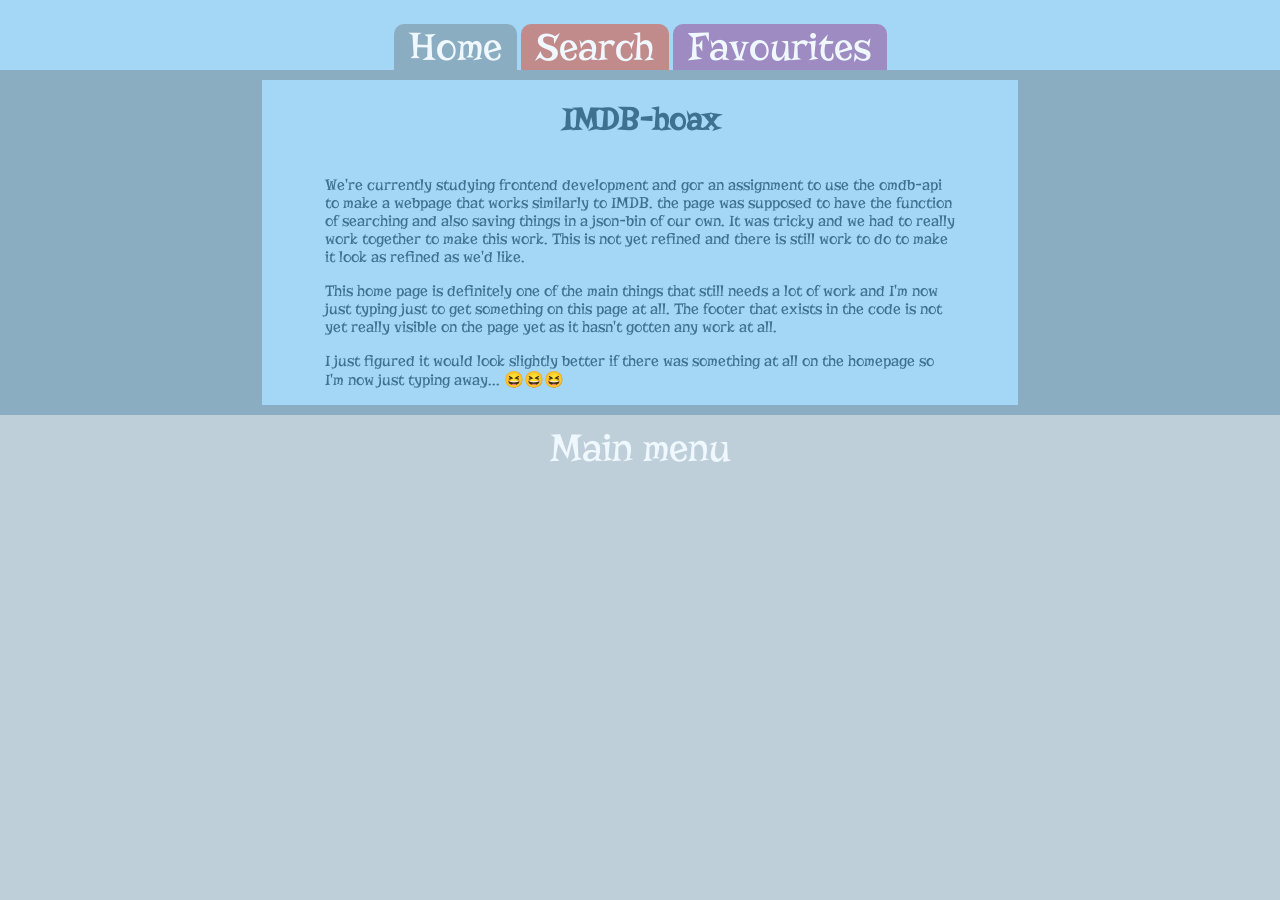
<file: moviethingy/index.html>
<!DOCTYPE html>
<html lang="en">

<head>
    <meta charset="UTF-8">
    <meta http-equiv="X-UA-Compatible" content="IE=edge">
    <meta name="viewport" content="width=device-width, initial-scale=1.0">
    <title>Document</title>
    <link rel="stylesheet" href="/moviethingy/CSS/style.css">
    <link rel="stylesheet" href="/moviethingy/CSS/home.css">
    <link rel="stylesheet" href="https://unicons.iconscout.com/release/v4.0.0/css/line.css">

</head>

<body>

    <header class="container header__container grid ">
        <div class="header__div">
            <a class="home__header header__detail" href="index.html">Home</a>
            <a class="search__header header__detail" href="search.html">Search</a>
            <a class="favourites__header header__detail" href="favourites.html">Favourites</a>
        </div>


    </header>

    <main class="container main__container grid ">
        <div class="alert note movie__info">
            <h1 class="title__home">IMDB-hoax</h1>
            <section>
                <p>We're currently studying frontend development and gor an assignment to use the omdb-api to make a webpage that works similarly to IMDB.
                    the page was supposed to have the function of searching and also saving things in a json-bin of our own. 
                    It was tricky and we had to really work together to make this work. This is not yet refined and there is still work to do to make it 
                    look as refined as we'd like. 
                </p>
                <p>
                    This home page is definitely one of the main things that still needs a lot of work and I'm now just typing just to get something
                    on this page at all. The footer that exists in the code is not yet really visible on the page yet as it hasn't gotten 
                    any work at all. 
                </p>
                <p>
                    I just figured it would look slightly better if there was something at all on the homepage so I'm now just typing away... 😆😆😆
                </p>

            </section>
        </div>

    </main>

    <footer class="container footer__container grid ">
        <a href="/index.html" class="container header__detail book-link">Main menu</a>
    </footer>

    <script src="script.js"></script>
</body>

</html>
</file>
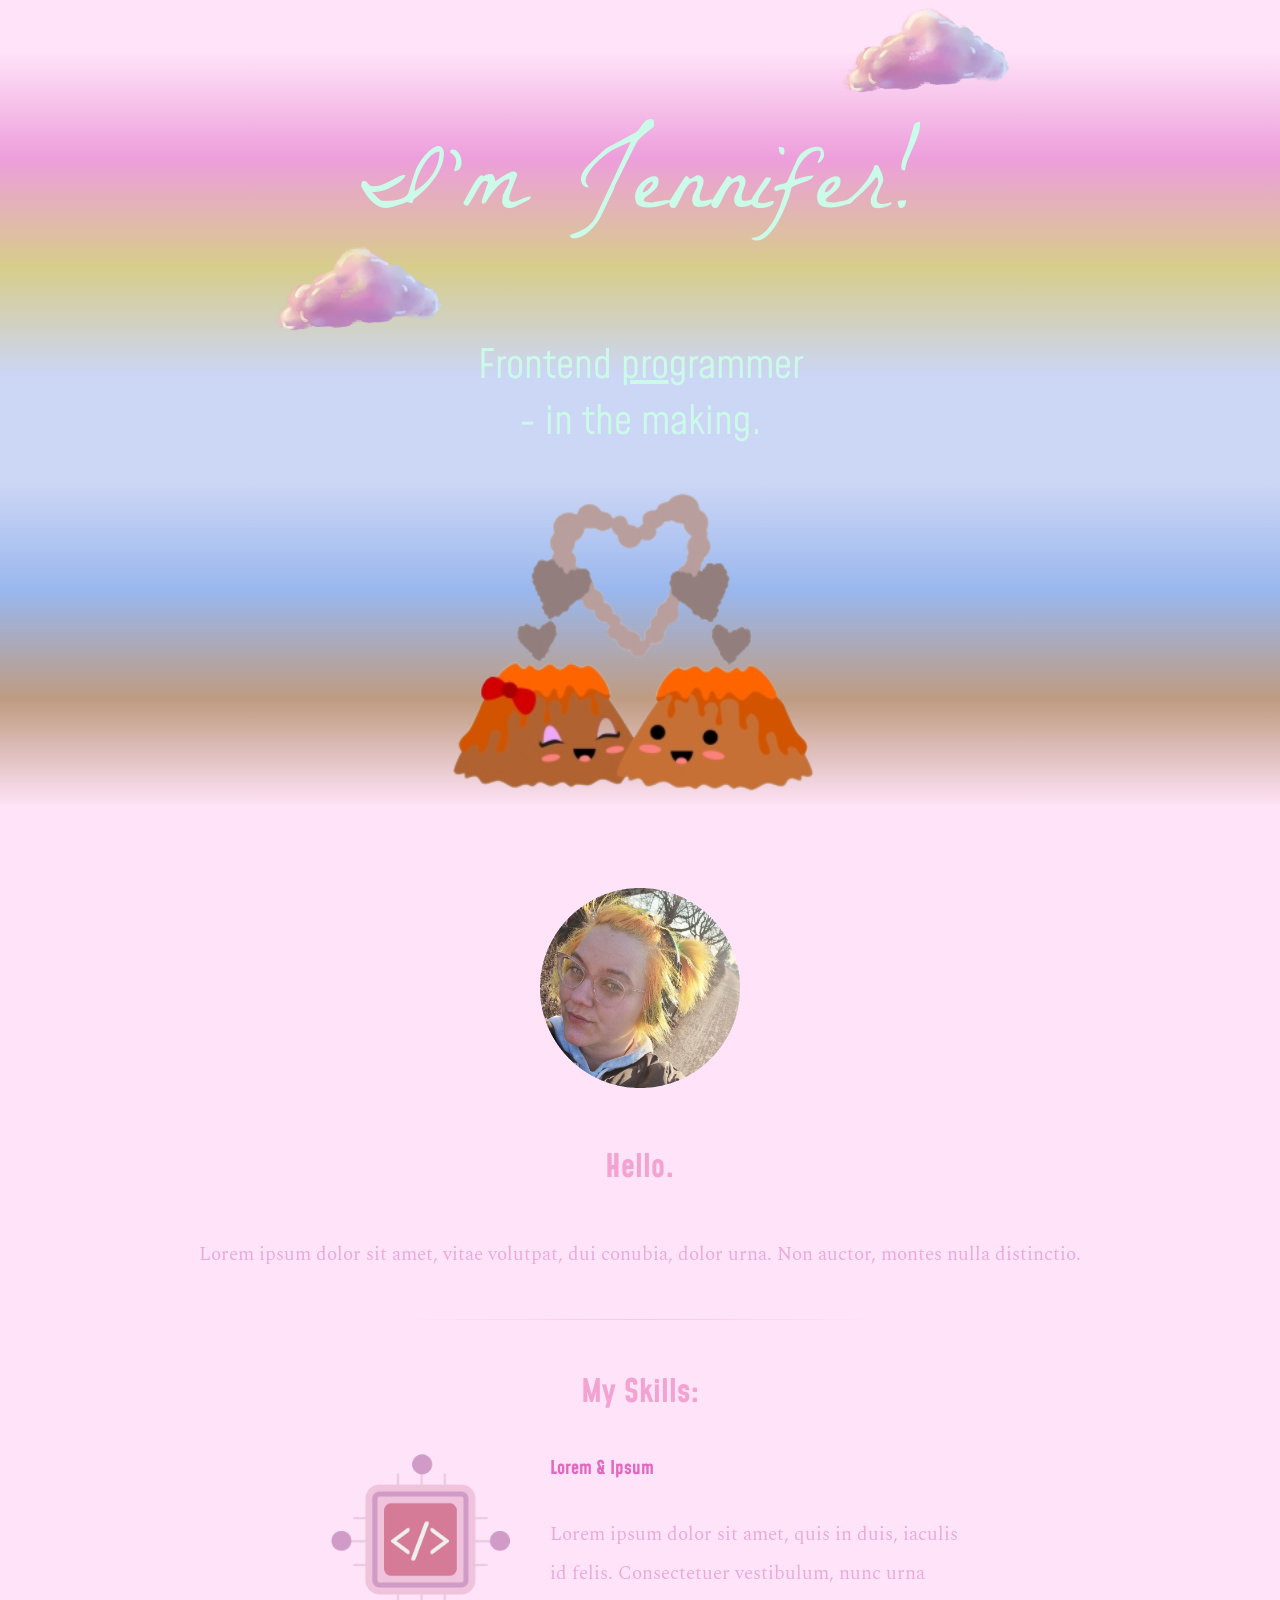
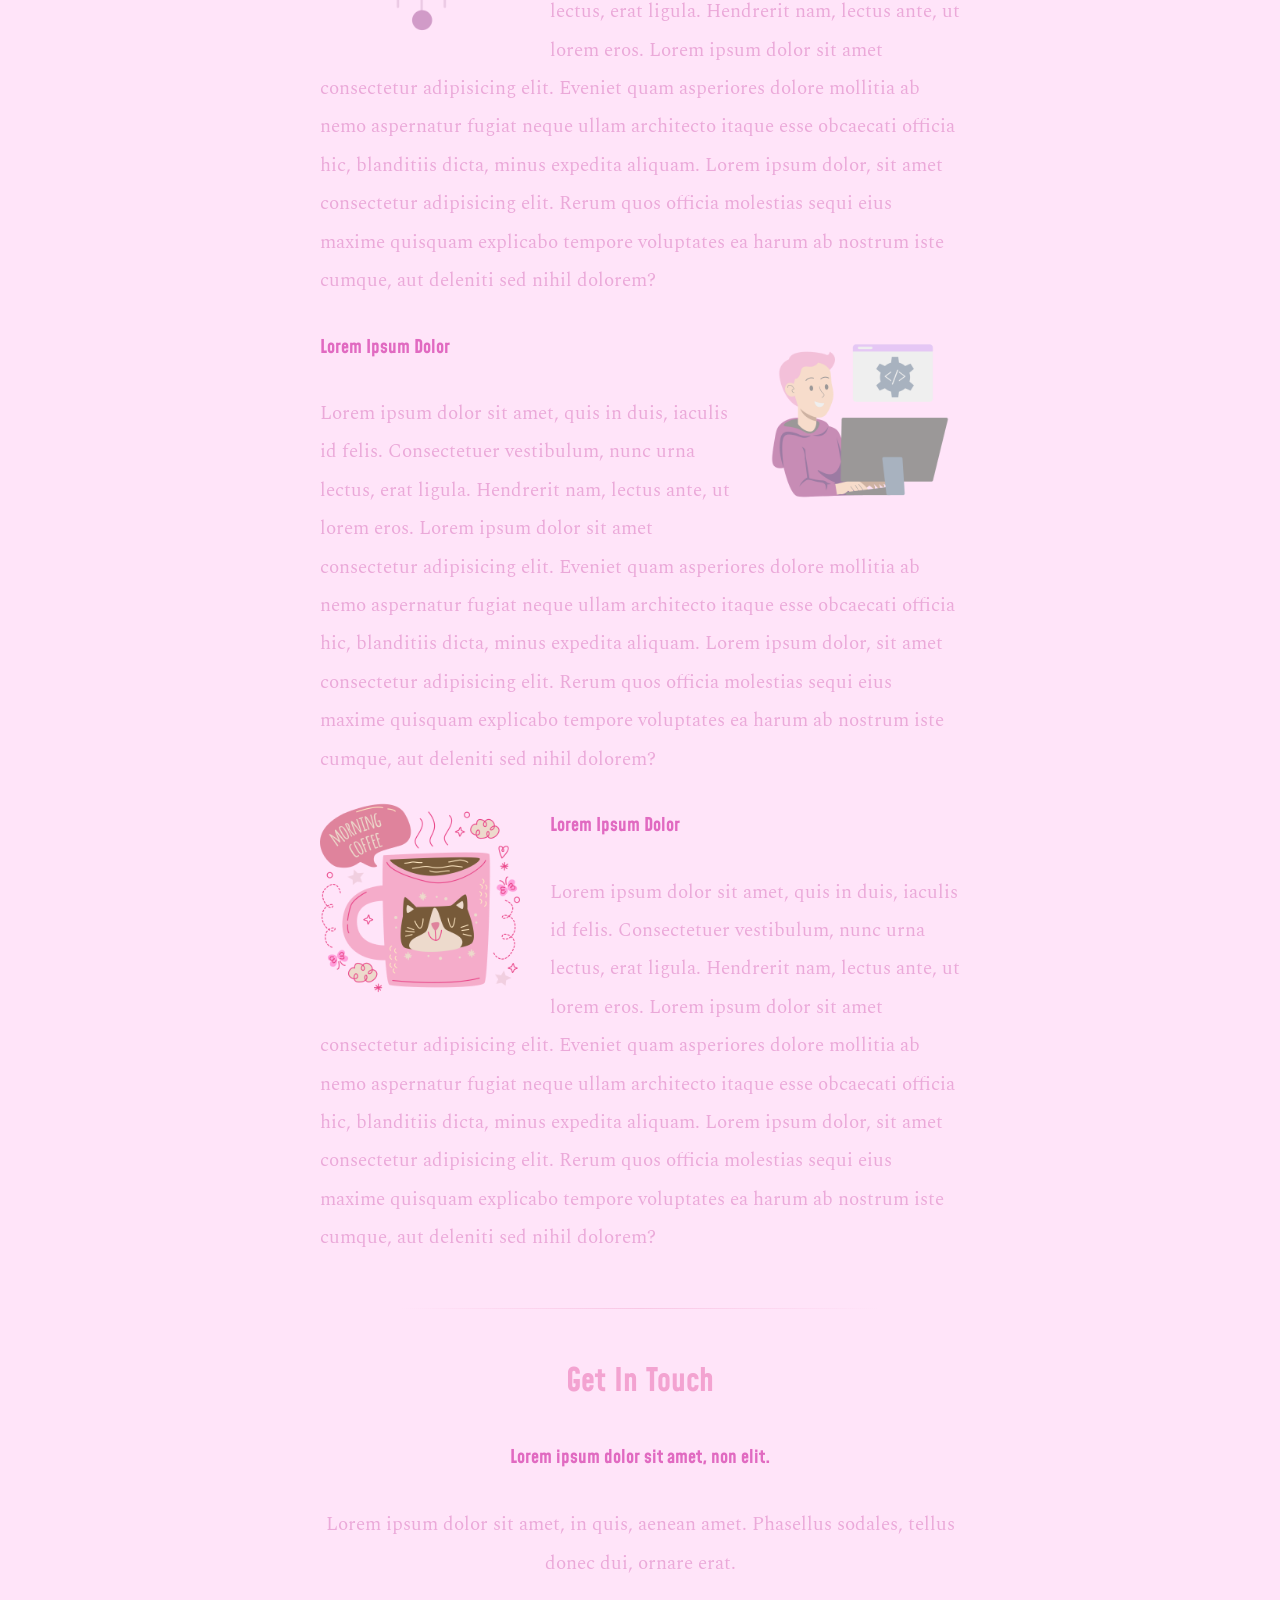
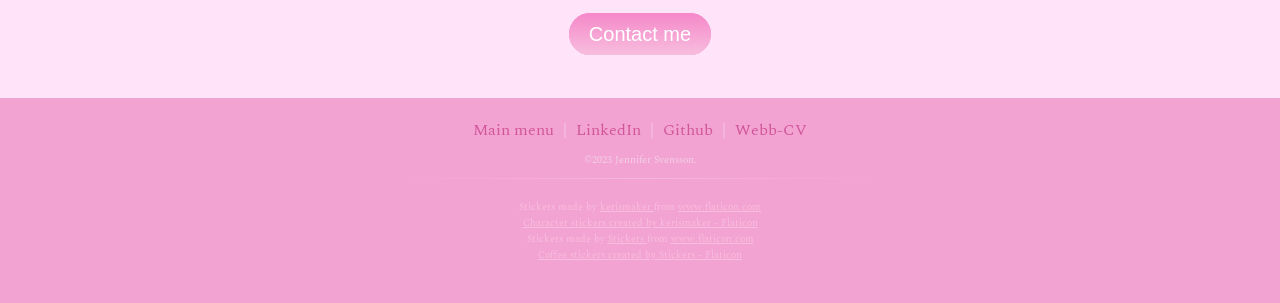
<file: MySite/index.html>
<!DOCTYPE html>
<html lang="en">

<head>
    <meta charset="UTF-8">
    <meta http-equiv="X-UA-Compatible" content="IE=edge">
    <meta name="viewport" content="width=device-width, initial-scale=1.0">
    <title>Jennifer Svensson</title>

    <link rel="stylesheet" href="CSS/style.css">
    <link rel="icon" href="assets/favicon.ico">
    <link rel="preconnect" href="https://fonts.googleapis.com">
    <link rel="preconnect" href="https://fonts.gstatic.com" crossorigin>
    <link href="https://fonts.googleapis.com/css2?family=La+Belle+Aurore&family=Mohave&family=Spectral&display=swap"
        rel="stylesheet">
</head>

<body>
    <div class="first__container">
        <img class="top__cloud" src="assets/pinkishpurplecloud.png" alt="">
        <h1>I'm Jennifer!</h1>
        <h2 class="first__h2">Frontend <span class="pro"> pro</span>grammer <br>- in the making. </h2>
        <img class="bottom__cloud" src="assets/pinkishpurplecloud.png" alt="">
        <img class="mountain" src="assets/volcano-love-removebg-preview.png" alt="">
    </div>
    <div class="middle__container">
        <div class="profile">
            <img class="profile__pic" src="assets/20220323_074811-modified-modified.png" alt="">
            <h2 class="greeting">Hello.</h2>
            <p>Lorem ipsum dolor sit amet, vitae volutpat, dui conubia, dolor urna. Non auctor, montes nulla distinctio.
            </p>
        </div>
        <hr>
        <div class="skills">
            <h2>My Skills:</h2>
            <div class="skill__row">
                <img class="first__sticker" src="assets/embedd.png" alt="">
                <h3>Lorem & Ipsum</h3>
                <p class="skills__text">Lorem ipsum dolor sit amet, quis in duis, iaculis id felis. Consectetuer
                    vestibulum, nunc urna
                    lectus, erat ligula. Hendrerit nam, lectus ante, ut lorem eros.
                    Lorem ipsum dolor sit amet consectetur adipisicing elit. Eveniet quam asperiores dolore mollitia ab
                    nemo aspernatur fugiat neque ullam architecto
                    itaque esse obcaecati officia hic, blanditiis dicta, minus expedita aliquam. Lorem ipsum dolor, sit
                    amet consectetur adipisicing elit. Rerum quos officia molestias sequi eius maxime quisquam explicabo
                    tempore voluptates ea harum ab nostrum iste cumque, aut deleniti sed nihil dolorem?</p>
            </div>
            <div class="skill__row">
                <img class="second__sticker" src="assets/programmer.png" alt="">
                <h3>Lorem Ipsum Dolor</h3>
                <p class="skills__text">Lorem ipsum dolor sit amet, quis in duis, iaculis id felis. Consectetuer
                    vestibulum, nunc urna
                    lectus, erat ligula. Hendrerit nam, lectus ante, ut lorem eros.
                    Lorem ipsum dolor sit amet consectetur adipisicing elit. Eveniet quam asperiores dolore mollitia ab
                    nemo aspernatur fugiat neque ullam architecto
                    itaque esse obcaecati officia hic, blanditiis dicta, minus expedita aliquam. Lorem ipsum dolor, sit
                    amet consectetur adipisicing elit. Rerum quos officia molestias sequi eius maxime quisquam explicabo
                    tempore voluptates ea harum ab nostrum iste cumque, aut deleniti sed nihil dolorem?</p>
            </div>
            <div class="skill__row">
                <img class="third__sticker" src="assets/coffee.png" alt="">
                <h3>Lorem Ipsum Dolor</h3>
                <p class="skills__text">Lorem ipsum dolor sit amet, quis in duis, iaculis id felis. Consectetuer
                    vestibulum, nunc urna
                    lectus, erat ligula. Hendrerit nam, lectus ante, ut lorem eros.
                    Lorem ipsum dolor sit amet consectetur adipisicing elit. Eveniet quam asperiores dolore mollitia ab
                    nemo aspernatur fugiat neque ullam architecto
                    itaque esse obcaecati officia hic, blanditiis dicta, minus expedita aliquam. Lorem ipsum dolor, sit
                    amet consectetur adipisicing elit. Rerum quos officia molestias sequi eius maxime quisquam explicabo
                    tempore voluptates ea harum ab nostrum iste cumque, aut deleniti sed nihil dolorem?</p>
            </div>
        </div>
        <hr>
        <div class="contact__container">
            <h2>Get In Touch</h2>
            <h3>Lorem ipsum dolor sit amet, non elit.</h3>
            <p class="contact__me">Lorem ipsum dolor sit amet, in quis, aenean amet. Phasellus sodales, tellus donec dui, ornare erat.</p>
            <a class="btn" href="mailto:jennifer.j.svensson.92@gmail.com">Contact me</a>
        </div>
    </div>


    <div class="last__container">
        <a href="/index.html" class="footer__link">Main menu</a> |
        <a class="footer__link" href="https://www.linkedin.com/in/jennifer-svensson-70b18511b/" target="_blank">LinkedIn</a> |
        <a class="footer__link" href="https://github.com/Jeffien" target="_blank">Github</a> |
        <a class="footer__link" href="https://jeffien.github.io/" target="_blank">Webb-CV</a>
        <p class="copyright">©2023 Jennifer Svensson.</p> <hr>
    <div class="credits">
        <div> Stickers made by <a class="credits__links" href="https://www.flaticon.com/authors/kerismaker" target="_blank" title="kerismaker"> kerismaker </a>
            from <a class="credits__links" href="https://www.flaticon.com/" target="_blank" title="Flaticon">www.flaticon.com</a></div>
        <a class="credits__links" href="https://www.flaticon.com/free-stickers/character" target="_blank" title="character stickers">Character stickers created
            by
            kerismaker - Flaticon</a>
        <div> Stickers made by <a class="credits__links" href="https://www.flaticon.com/authors/stickers" target="_blank" title="Stickers"> Stickers </a> from
            <a class="credits__links" href="https://www.flaticon.com/" target="_blank" title="Flaticon">www.flaticon.com</a></div>
        <a class="credits__links" href="https://www.flaticon.com/free-stickers/coffee" target="_blank" title="coffee stickers">Coffee stickers created by
            Stickers
            - Flaticon</a>
    </div>
    </div>

    <!-- <div class="middle__container"> -->

    <!-- </div>
    <div class="last__container"></div>
    <div class="another__container"></div> -->
   
</body>

</html>
</file>
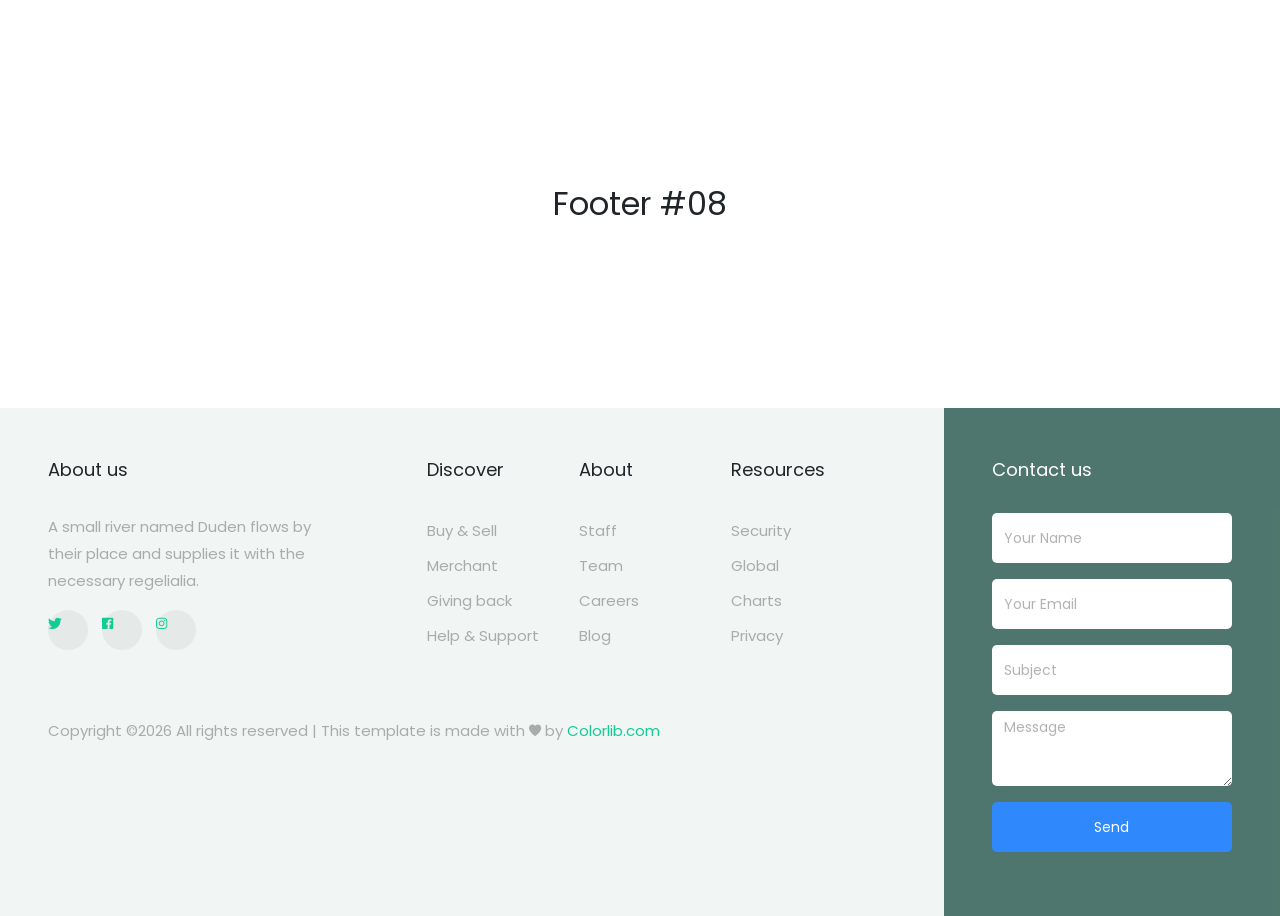
<file: slutprojekt/otherCode/bootstrap-footer-18/index.html>
<!doctype html>
<html lang="en">
  <head>
  	<title>Footer 08</title>
    <meta charset="utf-8">
    <meta name="viewport" content="width=device-width, initial-scale=1, shrink-to-fit=no">

    <link href="https://fonts.googleapis.com/css?family=Poppins:300,400,500,600,700,800,900" rel="stylesheet">
	
		<link rel="stylesheet" href="css/ionicons.min.css">
		<link rel="stylesheet" href="css/style.css">
  </head>
  <body>
		<section class="ftco-section">
			<div class="container">
				<div class="row justify-content-center">
					<div class="col-md-6 text-center">
						<h2>Footer #08</h2>
					</div>
				</div>
			</div>
		</section>
		<footer class="footer-08">
			<div class="container-fluid px-lg-5">
				<div class="row">
					<div class="col-md-9 py-5">
						<div class="row">
							<div class="col-md-4 mb-md-0 mb-4">
								<h2 class="footer-heading">About us</h2>
								<p>A small river named Duden flows by their place and supplies it with the necessary regelialia.</p>
								<ul class="ftco-footer-social p-0">
		              <li class="ftco-animate"><a href="#" data-toggle="tooltip" data-placement="top" title="Twitter"><span class="ion-logo-twitter"></span></a></li>
		              <li class="ftco-animate"><a href="#" data-toggle="tooltip" data-placement="top" title="Facebook"><span class="ion-logo-facebook"></span></a></li>
		              <li class="ftco-animate"><a href="#" data-toggle="tooltip" data-placement="top" title="Instagram"><span class="ion-logo-instagram"></span></a></li>
		            </ul>
							</div>
							<div class="col-md-8">
								<div class="row justify-content-center">
									<div class="col-md-12 col-lg-9">
										<div class="row">
											<div class="col-md-4 mb-md-0 mb-4">
												<h2 class="footer-heading">Discover</h2>
												<ul class="list-unstyled">
						              <li><a href="#" class="py-1 d-block">Buy &amp; Sell</a></li>
						              <li><a href="#" class="py-1 d-block">Merchant</a></li>
						              <li><a href="#" class="py-1 d-block">Giving back</a></li>
						              <li><a href="#" class="py-1 d-block">Help &amp; Support</a></li>
						            </ul>
											</div>
											<div class="col-md-4 mb-md-0 mb-4">
												<h2 class="footer-heading">About</h2>
												<ul class="list-unstyled">
						              <li><a href="#" class="py-1 d-block">Staff</a></li>
						              <li><a href="#" class="py-1 d-block">Team</a></li>
						              <li><a href="#" class="py-1 d-block">Careers</a></li>
						              <li><a href="#" class="py-1 d-block">Blog</a></li>
						            </ul>
											</div>
											<div class="col-md-4 mb-md-0 mb-4">
												<h2 class="footer-heading">Resources</h2>
												<ul class="list-unstyled">
						              <li><a href="#" class="py-1 d-block">Security</a></li>
						              <li><a href="#" class="py-1 d-block">Global</a></li>
						              <li><a href="#" class="py-1 d-block">Charts</a></li>
						              <li><a href="#" class="py-1 d-block">Privacy</a></li>
						            </ul>
											</div>
										</div>
									</div>
								</div>
							</div>
						</div>
						<div class="row mt-md-5">
							<div class="col-md-12">
								<p class="copyright"><!-- Link back to Colorlib can't be removed. Template is licensed under CC BY 3.0. -->
					  Copyright &copy;<script>document.write(new Date().getFullYear());</script> All rights reserved | This template is made with <i class="ion-ios-heart" aria-hidden="true"></i> by <a href="https://colorlib.com" target="_blank">Colorlib.com</a>
					  <!-- Link back to Colorlib can't be removed. Template is licensed under CC BY 3.0. --></p>
							</div>
						</div>
					</div>
					<div class="col-md-3 py-md-5 py-4 aside-stretch-right pl-lg-5">
						<h2 class="footer-heading footer-heading-white">Contact us</h2>
						<form action="#" class="contact-form">
              <div class="form-group">
                <input type="text" class="form-control" placeholder="Your Name">
              </div>
              <div class="form-group">
                <input type="text" class="form-control" placeholder="Your Email">
              </div>
              <div class="form-group">
                <input type="text" class="form-control" placeholder="Subject">
              </div>
              <div class="form-group">
                <textarea name="" id="" cols="30" rows="3" class="form-control" placeholder="Message"></textarea>
              </div>
              <div class="form-group">
              	<button type="submit" class="form-control submit px-3">Send</button>
              </div>
            </form>
					</div>
				</div>
			</div>
		</footer>
		

    <script src="js/jquery.min.js"></script>
    <script src="js/popper.js"></script>
    <script src="js/bootstrap.min.js"></script>
    <script src="js/main.js"></script>
  </body>
</html>
</file>
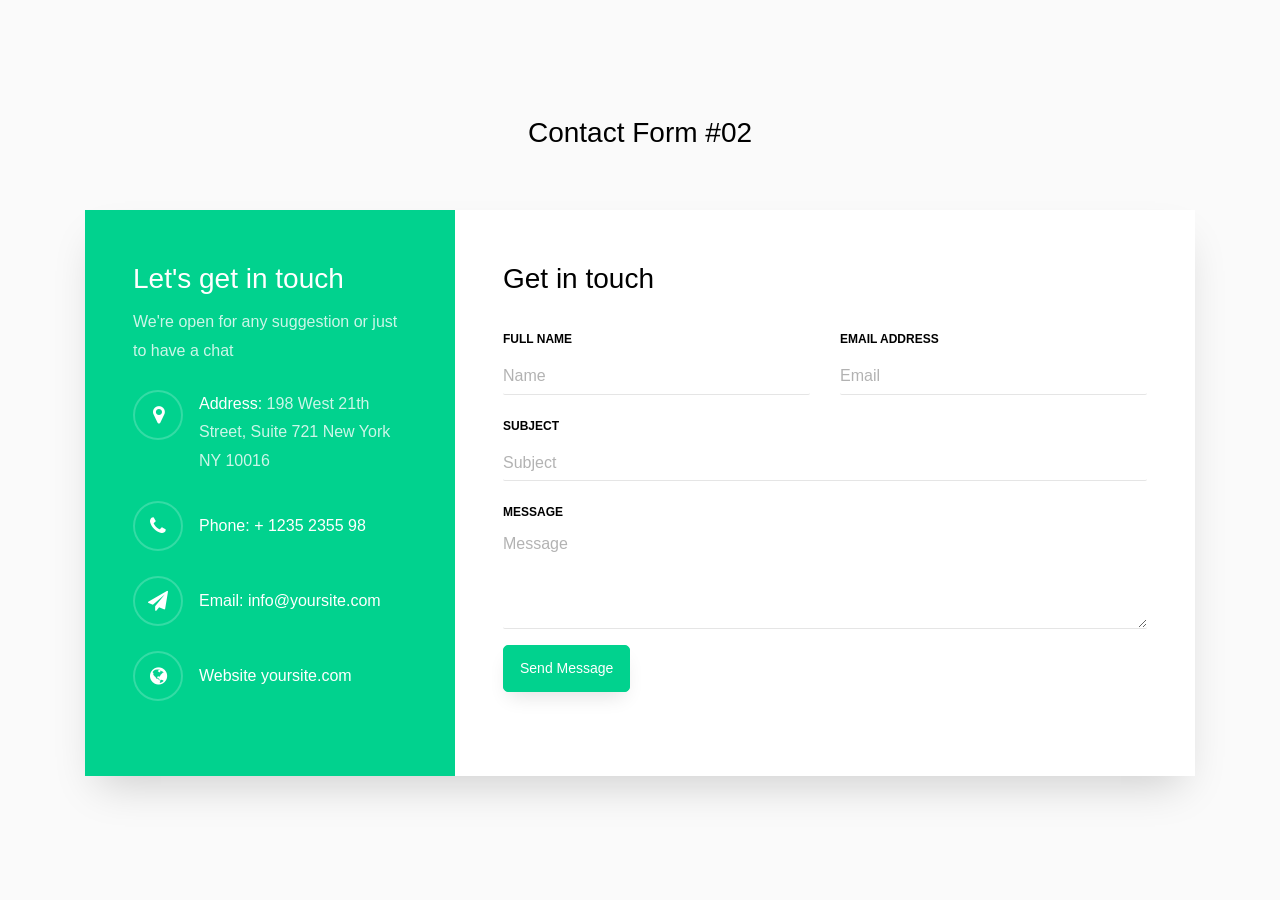
<file: slutprojekt/otherCode/contact-form-02/index.html>
<!doctype html>
<html lang="en">
  <head>
  	<title>Contact Form 02</title>
    <meta charset="utf-8">
    <meta name="viewport" content="width=device-width, initial-scale=1, shrink-to-fit=no">

	<link href='https://fonts.googleapis.com/css?family=Roboto:400,100,300,700' rel='stylesheet' type='text/css'>

	<link rel="stylesheet" href="https://stackpath.bootstrapcdn.com/font-awesome/4.7.0/css/font-awesome.min.css">
	
	<link rel="stylesheet" href="css/style.css">

	</head>
	<body>
	<section class="ftco-section">
		<div class="container">
			<div class="row justify-content-center">
				<div class="col-md-6 text-center mb-5">
					<h2 class="heading-section">Contact Form #02</h2>
				</div>
			</div>
			<div class="row justify-content-center">
				<div class="col-md-12">
					<div class="wrapper">
						<div class="row no-gutters">
							<div class="col-lg-8 col-md-7 order-md-last d-flex align-items-stretch">
								<div class="contact-wrap w-100 p-md-5 p-4">
									<h3 class="mb-4">Get in touch</h3>
									<div id="form-message-warning" class="mb-4"></div> 
				      		<div id="form-message-success" class="mb-4">
				            Your message was sent, thank you!
				      		</div>
									<form method="POST" id="contactForm" name="contactForm" class="contactForm">
										<div class="row">
											<div class="col-md-6">
												<div class="form-group">
													<label class="label" for="name">Full Name</label>
													<input type="text" class="form-control" name="name" id="name" placeholder="Name">
												</div>
											</div>
											<div class="col-md-6"> 
												<div class="form-group">
													<label class="label" for="email">Email Address</label>
													<input type="email" class="form-control" name="email" id="email" placeholder="Email">
												</div>
											</div>
											<div class="col-md-12">
												<div class="form-group">
													<label class="label" for="subject">Subject</label>
													<input type="text" class="form-control" name="subject" id="subject" placeholder="Subject">
												</div>
											</div>
											<div class="col-md-12">
												<div class="form-group">
													<label class="label" for="#">Message</label>
													<textarea name="message" class="form-control" id="message" cols="30" rows="4" placeholder="Message"></textarea>
												</div>
											</div>
											<div class="col-md-12">
												<div class="form-group">
													<input type="submit" value="Send Message" class="btn btn-primary">
													<div class="submitting"></div>
												</div>
											</div>
										</div>
									</form>
								</div>
							</div>
							<div class="col-lg-4 col-md-5 d-flex align-items-stretch">
								<div class="info-wrap bg-primary w-100 p-md-5 p-4">
									<h3>Let's get in touch</h3>
									<p class="mb-4">We're open for any suggestion or just to have a chat</p>
				        	<div class="dbox w-100 d-flex align-items-start">
				        		<div class="icon d-flex align-items-center justify-content-center">
				        			<span class="fa fa-map-marker"></span>
				        		</div>
				        		<div class="text pl-3">
					            <p><span>Address:</span> 198 West 21th Street, Suite 721 New York NY 10016</p>
					          </div>
				          </div>
				        	<div class="dbox w-100 d-flex align-items-center">
				        		<div class="icon d-flex align-items-center justify-content-center">
				        			<span class="fa fa-phone"></span>
				        		</div>
				        		<div class="text pl-3">
					            <p><span>Phone:</span> <a href="tel://1234567920">+ 1235 2355 98</a></p>
					          </div>
				          </div>
				        	<div class="dbox w-100 d-flex align-items-center">
				        		<div class="icon d-flex align-items-center justify-content-center">
				        			<span class="fa fa-paper-plane"></span>
				        		</div>
				        		<div class="text pl-3">
					            <p><span>Email:</span> <a href="mailto:info@yoursite.com">info@yoursite.com</a></p>
					          </div>
				          </div>
				        	<div class="dbox w-100 d-flex align-items-center">
				        		<div class="icon d-flex align-items-center justify-content-center">
				        			<span class="fa fa-globe"></span>
				        		</div>
				        		<div class="text pl-3">
					            <p><span>Website</span> <a href="#">yoursite.com</a></p>
					          </div>
				          </div>
			          </div>
							</div>
						</div>
					</div>
				</div>
			</div>
		</div>
	</section>

	<script src="js/jquery.min.js"></script>
  <script src="js/popper.js"></script>
  <script src="js/bootstrap.min.js"></script>
  <script src="js/jquery.validate.min.js"></script>
  <script src="js/main.js"></script>

	</body>
</html>
</file>
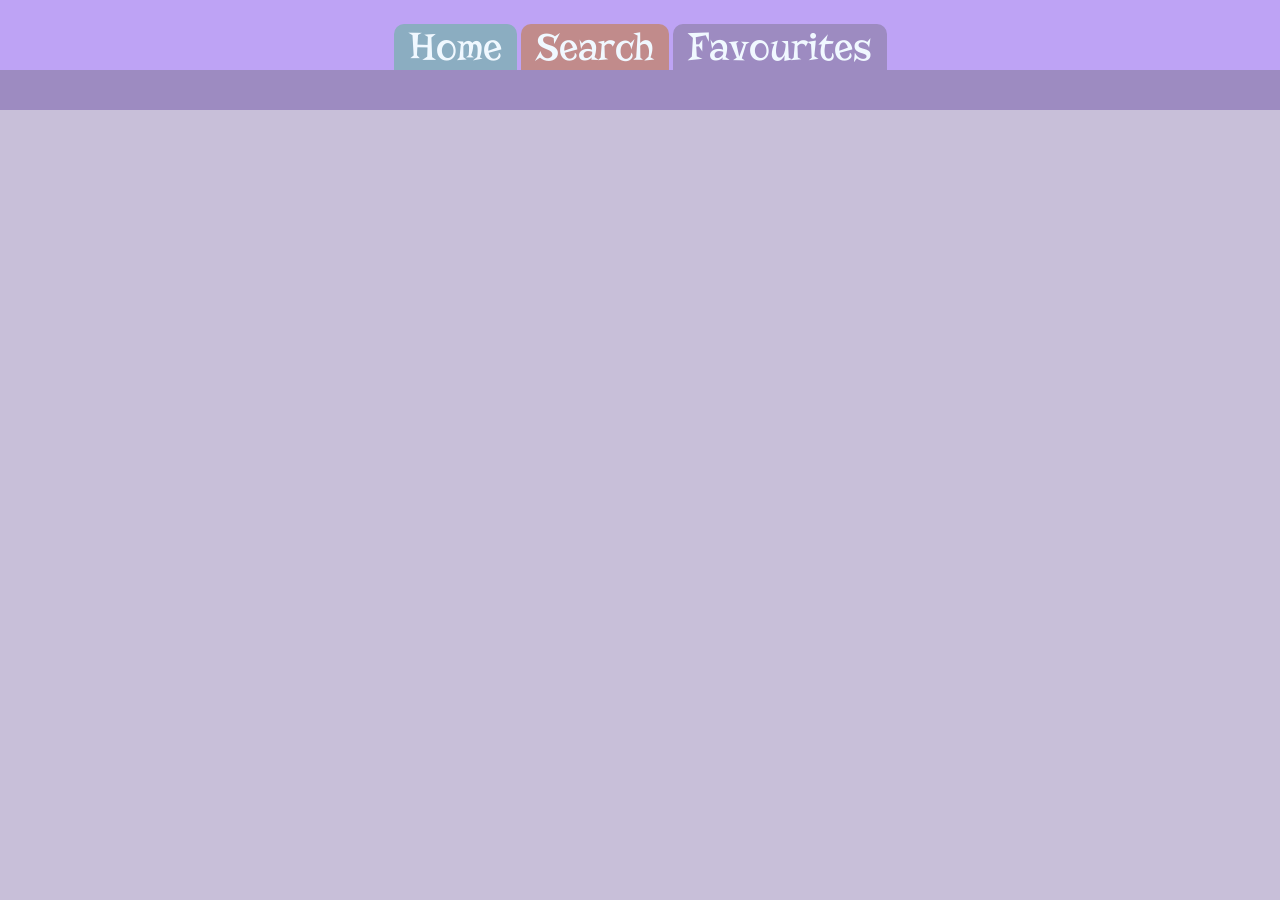
<file: moviethingy/favourites.html>
<!DOCTYPE html>
<html lang="en">

<head>
    <meta charset="UTF-8">
    <meta http-equiv="X-UA-Compatible" content="IE=edge">
    <meta name="viewport" content="width=device-width, initial-scale=1.0">
    <title>Document</title>
    <link rel="stylesheet" href="/moviethingy/CSS/style.css">
    <link rel="stylesheet" href="/moviethingy/CSS/favourites.css">
    <link rel="stylesheet" href="https://unicons.iconscout.com/release/v4.0.0/css/line.css">

</head>

<body>


    <header class="container header__container grid ">
        <div class="header__div alert">
            <a class="home__header header__detail" href="index.html">Home</a>
            <a class="search__header header__detail" href="search.html">Search</a>
            <a class="favourites__header header__detail" href="favourites.html">Favourites</a>
        </div>


    </header>

    <main class="container main__container grid ">

        <div class="note favourite__Container grid movie__container_movie"  id="favouriteContainer"></div>

    </main>

    <footer class="favouritesContainer footer__favouritesContainer grid ">

    </footer>

    <script src="script.js"></script>
    <script>
        getBinData().then(data => {
            App.listOfFavourites = data.record.FavoriteMovies;
            console.log("Innehållet i App.listOfFavourites: ", App.listOfFavourites);
            if (App.listOfFavourites.length > 0)
                console.log("Nu har vi hämtat favoriter");

            // const mainfavouritesContainer = document.createElement("div");
            // mainfavouritesContainer.classList.add("mainfavouritesContainer");
            App.listOfFavourites.forEach(film => {
                console.log("Nu skapar vi html grejer för");


                const favouritesContainer = document.createElement("div");
                const title = document.createElement("h2");
                const year = document.createElement("p");
                // const pImdbId = document.createElement("p");
                const img = document.createElement("img");
                const removeButton = document.createElement("button");

                favouritesContainer.classList.add("movie__container");
                removeButton.classList.add("remove__heart")
                img.classList.add("poster__main")
                title.textContent = film.Title;
                year.textContent = `Släppt år: ${film.Year}`;
                // pImdbId.textContent = `IMDB ID: ${film.imdbID}`;
                // removeButton.textContent = "Ta bort favorit";

                img.src = film.Poster;

                img.onclick = function () {
                    window.location.href = "moviedetails.html?parameter=" + film.imdbID;
                }

                console.log("Nuvarande film titel", film.Title);
                console.log("Arrayn för att hitta id", App.listOfFavourites);

                favouritesContainer.append(
                    img,
                    title,
                    year,
                    removeButton
                )
                // favouritesContainer.appendChild(h2);
                // favouritesContainer.appendChild(pYear);
                // // favouritesContainer.appendChild(pImdbId);
                // favouritesContainer.appendChild(img);
                // favouritesContainer.appendChild(removeButton);
                document.getElementById("favouriteContainer").appendChild(favouritesContainer);
                // mainfavouritesContainer.appendChild(favouritesContainer)


                let indexToRemove = App.listOfFavourites.findIndex(object => object.imdbID === film.imdbID);

                console.log("FilmID", film.imdbID, "Index att ta bort", indexToRemove);

                console.log("indexToRemove:", indexToRemove, " !== -1", indexToRemove !== -1);
                if (indexToRemove === -1) {
                    console.log("Ska vara alert. Filmen finns inte, konstigt..");
                }

                removeButton.onclick = function () {

                    console.log("Favorites list innan borttagning: ", App.listOfFavourites);

                    console.log("borttagna items:", App.listOfFavourites.splice(indexToRemove, 1));

                    console.log("Favorites list efter borttagning: ", App.listOfFavourites);

                    updateBin({ FavoriteMovies: App.listOfFavourites }).then(x => {
                        window.location.reload();
                    });
                }
            }
            );
            // document.body.appendChild(mainfavouritesContainer);
        }
        );
    </script>

</body>

</html>
</file>
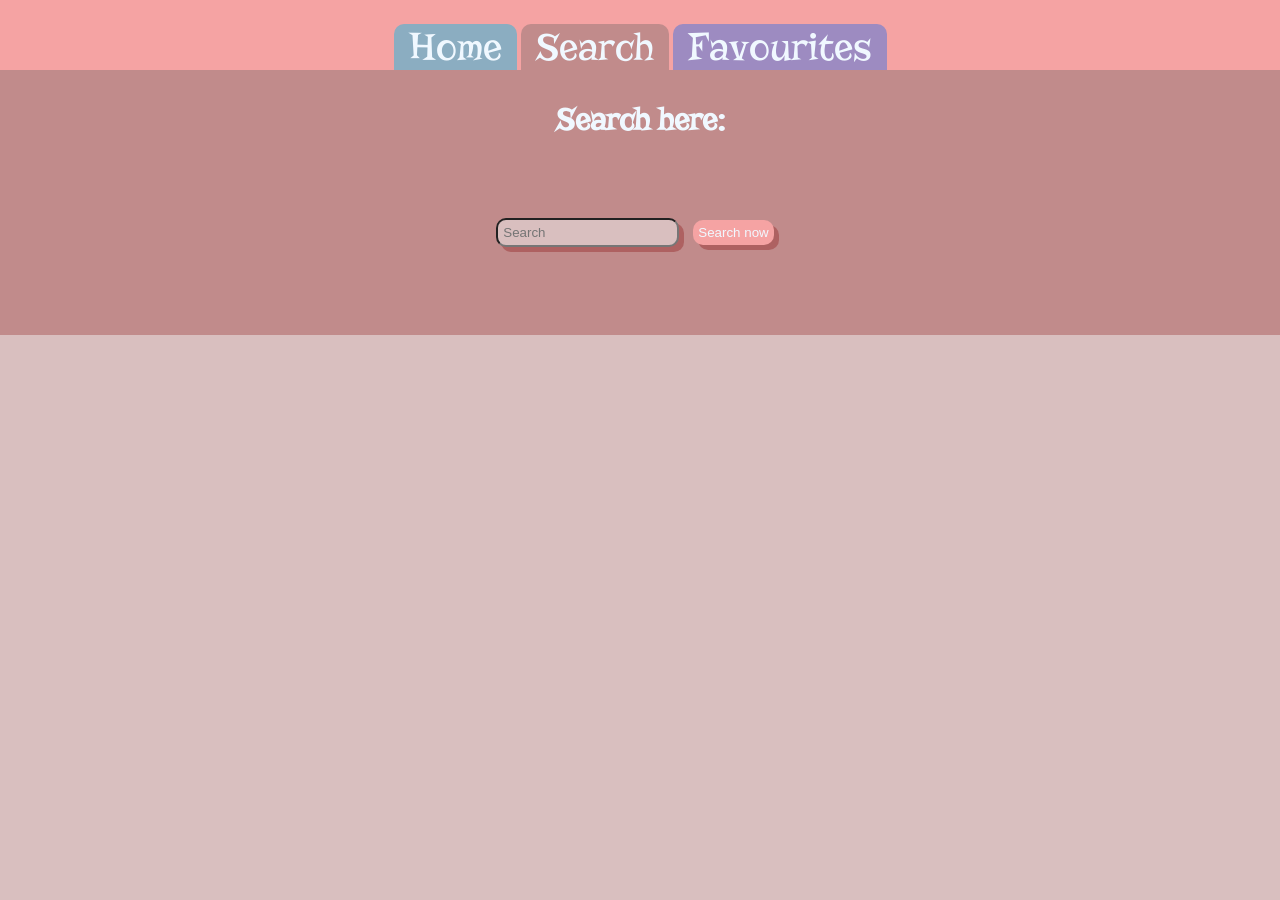
<file: moviethingy/search.html>
<!DOCTYPE html>
<html lang="en">

<head>
    <meta charset="UTF-8">
    <meta http-equiv="X-UA-Compatible" content="IE=edge">
    <meta name="viewport" content="width=device-width, initial-scale=1.0">
    <title>Document</title>
    <link rel="stylesheet" href="/moviethingy/CSS/style.css">
    <link rel="stylesheet" href="/moviethingy/CSS/search.css">
    <link rel="stylesheet" href="https://unicons.iconscout.com/release/v4.0.0/css/line.css">

</head>

<body>

    <header class="container header__container grid ">
        <div class="header__div">
            <a class="home__header header__detail" href="index.html">Home</a>
            <a class="search__header header__detail" href="search.html">Search</a>
            <a class="favourites__header header__detail" href="favourites.html">Favourites</a>
        </div>


    </header>

    <main class="container main__container grid">

        <h1>Search here:</h1>

        <form>
            <!-- <label for="inputField">Enter some text:</label><br> -->
            <input class="input__search" type="text" id="inputField" name="inputField" placeholder="Search">
            <button class="button__search" type="button" onclick="search()">Search now</button>
        </form>

        <div class="alert grid movie__container_movie" id="movieContainer"></div>
        <!-- <div class="movie__button"></div> -->
    </main>

    <footer class="container footer__container grid ">



    </footer>

    <script src="/moviethingy/script.js"></script>
    <script>
        getFavoritesAsync()
    </script>
</body>

</html>
<!-- movie__container -->
</file>
<file: moviethingy/CSS/style.css>
@import url('https://fonts.googleapis.com/css2?family=Risque&display=swap');

body {
    background-color: var(--background-color);
    margin: 0;
    padding: 0;
    font-family: 'Risque', cursive;
}

.grid {
    display: grid;
    /* grid-template-rows: repeat(6, 1fr); */
    gap: 50px;
    /* margin: 50px; */
    padding: 10px;
}

.header__container {
    background-color: var(--second-background);
    display: flex;
    flex-direction: row;
    align-items: flex-end;
    justify-content: center;
    height: 60px;
    padding-bottom: 0;
    /* padding-right: 30px; */
    color: var(--text-color);
}

.main__container {
    display: flex;
    flex-direction: column;
    justify-content: center;
    align-items: center;
    background-color: var(--third-background);
    color: var(--text-color);
}

.button__search {
    border-radius: 10px;
    border: none;
    background-color: var(--second-background);
    color: var(--text-color);
    cursor: pointer;
    padding: 5px;
    margin: 10px;
    box-shadow: 5px 5px var(--input-shadow);
}

.input__search {
    background-color: var(--background-color);
    border-radius: 10px;
    padding: 5px;
    box-shadow: 5px 5px var(--input-shadow);
}



.header__detail {
    color: aliceblue;
    border-radius: 10px 10px 0 0;
    /* color: var(--text-color); */
    align-items: center;
    justify-content: center;
    width: max-content;
    text-decoration: none;
    font-size: 40px;
}



.home__header {
    background-color: hsl(202, 30%, 65%);
    padding: 0 15px 0 15px;
    /* width: 80px; */
    height: 30px;
}

.search__header {

    background-color: hsl(0, 30%, 65%);
    padding: 0 15px 0 15px;
    /* width: 80px; */
}

.favourites__header {
    background-color: hsl(260, 30%, 65%);
    padding: 0 15px 0 15px;
    /* width: 80px; */
    /* padding-bottom: 0; */
}

.poster__main {
    cursor: pointer;
    /* border: solid;
    border-color: forestgreen; */
}

.movie__container {
    display: flex;
    flex-direction: column;
    flex-wrap: wrap;
    text-align: left;
}

.movie__container_movie {
    display: grid;
    grid-template-columns: repeat(3, 1fr);
}

.imdb {
    display: none;
}

.heart__button {
    background-image: url(/moviethingy/assets/heart.png);
    background-size: contain;
    height: 30px;
    width: 30px;
    cursor: pointer;
}

.remove__heart {
    background-image: url(/moviethingy/assets/heart.png);
    background-size: contain;
    height: 30px;
    width: 30px;
    cursor: pointer;
}

.movie__title h2 {
    /* margin: 10px; */
    max-width: 300px;
}

.poster__main {
    width: 300px;
    height: 445px;
    padding: 0;
    margin: 0;
    box-shadow: 10px 0 9px 15px var(--input-shadow-2);
    background-color: var(--third-background);
}

/* h2 {
    display: block; 
    font-size: 1.5em;
    margin-block-start: 0.83em;
    margin-block-end: 0;
    margin-inline-start: 0px;
    margin-inline-end: 0px;
    font-weight: bold;
} */

/* .poster__button {
    padding: 0;
    margin: 0;
    height: 30px;

} */

/* .poster__main{
    margin-left: -225px;
} */

/* .heart {
    cursor: pointer;
    right: 300px;
    position: relative;
    font-size: 30px;
    color: crimson;
    font-weight: lighter;
} */

/* .release__date {
    background-color: var(--third-background);
} */

.movie__info {
    background-color: var(--second-background);
    color: var(--text-color);
    display: flex;
    flex-direction: column;
    margin: 0 20%;
    padding: 0 5%;
}

#title,
.title__home {
    align-self: center;
}

.pressed {
    box-shadow: 0 3px 4px 0 var(--input-shadow);
    opacity: 0.5;
    
}

footer{
    text-align: center;
    justify-content: center;
}
</file>
<file: moviethingy/CSS/home.css>
:root {
    --hue-color: 202;

    --background-color: hsl(var(--hue-color), 25%, 80%);
    --text-color: hsl(var(--hue-color), 40%, 40%);
    --second-background: hsl(var(--hue-color), 80%, 80%);
    --third-background: hsl(var(--hue-color), 30%, 65%);
    --input-shadow: hsla(var(--hue-color), 100%, 25%, 0.3);
    --input-shadow-2: hsla(var(--hue-color), 100%, 25%, 0.2);





}
</file>
<file: MySite/CSS/style.css>
body {
    margin: 0;
    padding: 0;
    background-color: #ffe4f9;
    text-align: center;
    font-family: 'Spectral', serif;
    color: #eba9d9;
}

h1 {
    font-family: 'La Belle Aurore', cursive;
    margin: 50px auto 0 auto;
    padding: 50px auto 0 auto;
    font-size: 6rem;
    color: #cbfae9;
    line-height: 3;
    font-weight: lighter;
}
p {
    font-size: larger;
    
}
.first__h2 {
    font-family: 'Mohave', sans-serif;
    font-size: 2.5rem;
    color: #cbfae9;
    font-weight: normal;
    margin-top: 0;
}
h2{
    font-family: 'Mohave', sans-serif;
    font-size: 2rem;
    color: #f3a3d1;
}

h3 {
    font-family: 'Mohave', sans-serif;
    color: #e16ac1;
    line-height: 3;
}

.first__container {
    background: linear-gradient(180deg, #ffe4f98a, #de65c28c, #bfbf489f,#6cbbed59, #6cbbed59,#67a1e8ab, #84591485, #ffe4f98a);
    /* color: #A3C7D6; */
    /* padding-top: 30px; */
    position: relative;
    margin: 0 auto;
}

.middle__container {
    margin: 50px auto 50px auto;
}

.last__container {
    margin: 50px auto 0 auto;
    background-color: #f3a3d1;
    padding: 20px;
    color: #f2d1e9;
}

.pro {
    text-decoration: underline;
}

/* .another__container {
    background-color: #624F82;
    width: 200px;
    height: 200px;
} */
.top__cloud {
    height: 200px;
    position: absolute;
    right: 20%;
    top: -100px;
}
.bottom__cloud {
    height: 200px;
    position: absolute;
    left: 20%;
    bottom: 420px; 
    /* float: right; */
}

.mountain{
    width: 400px;
    position: relative;
    /* bottom: -170px; */
    margin-top: 0;
    padding-top: 0;
}

.first__sticker {
    height: 200px;
    float: left;
    margin-right: 30px;
}

.second__sticker {
    height: 200px;
    float: right;
    margin-left: 30px;
}

.third__sticker {
    height: 200px;
    float: left;
    margin-right: 30px;
}


.skill__row {
    width: 50%;
    margin: auto;
    text-align: left;
}

.skills__text {
    line-height: 2;
}

.profile__pic {
    margin-top: 30px;
    height: 200px;
}

.btn {
    background: #f587c9;
    background-image: -webkit-linear-gradient(top, #f587c9, #f7bede);
    background-image: -moz-linear-gradient(top, #f587c9, #f7bede);
    background-image: -ms-linear-gradient(top, #f587c9, #f7bede);
    background-image: -o-linear-gradient(top, #f587c9, #f7bede);
    background-image: linear-gradient(to bottom, #f587c9, #f7bede);
    -webkit-border-radius: 28;
    -moz-border-radius: 28;
    border-radius: 28px;
    font-family: Arial;
    color: #ffffff;
    font-size: 20px;
    padding: 10px 20px 10px 20px;
    text-decoration: none;
}

.btn:hover {
    background: #f7bede;
    background-image: -webkit-linear-gradient(top, #f7bede, #f587c9);
    background-image: -moz-linear-gradient(top, #f7bede, #f587c9);
    background-image: -ms-linear-gradient(top, #f7bede, #f587c9);
    background-image: -o-linear-gradient(top, #f7bede, #f587c9);
    background-image: linear-gradient(to bottom, #f7bede, #f587c9);
    text-decoration: none;
}

.credits {
    font-size: 10px;
    color: #f7bede;
    margin: 20px auto;
}

.credits__links {
    color: #f7bede;
}

hr {
    width: 30rem;
    border: 0;
    height: 1px;
    background-image: linear-gradient(to right, #f7bede00, #f7bedebf, #f7bede00);
}

.contact__me{
    line-height: 2;
    margin: 20px auto 40px;
}

.footer__link{
    color: #d0559b;
    text-decoration: none;
    padding: 5px;
}

.skills{
    margin: 50px auto 50px auto;
}

.profile{
    margin: 50px auto 50px auto;
}

.greeting{
    margin: 50px auto;
}

.contact__container{
    margin: 50px auto 50px auto;
    width: 50%;
}

.footer__link:hover {
    color: #88054f;
}

.copyright {
    font-size: 10px;
}
</file>
<file: moviethingy/CSS/favourites.css>
:root {
    --hue-color: 260;

    --background-color: hsl(var(--hue-color), 25%, 80%);
    --text-color: hsl(var(--hue-color), 40%, 40%);
    --second-background: hsl(var(--hue-color), 80%, 80%);
    --third-background: hsl(var(--hue-color), 30%, 65%);
    --input-shadow: hsla(var(--hue-color), 100%, 25%, 0.3);
    --input-shadow-2: hsla(var(--hue-color), 100%, 25%, 0.2);





}
</file>
<file: moviethingy/CSS/search.css>
:root {
    --hue-color: 0;

    --background-color: hsl(var(--hue-color), 25%, 80%);
    --text-color: aliceblue;
    --second-background: hsl(var(--hue-color), 80%, 80%);
    --third-background: hsl(var(--hue-color), 30%, 65%);
    --input-shadow: hsla(var(--hue-color), 100%, 25%, 0.3);
    --input-shadow-2: hsla(var(--hue-color), 100%, 25%, 0.2);




}
</file>
